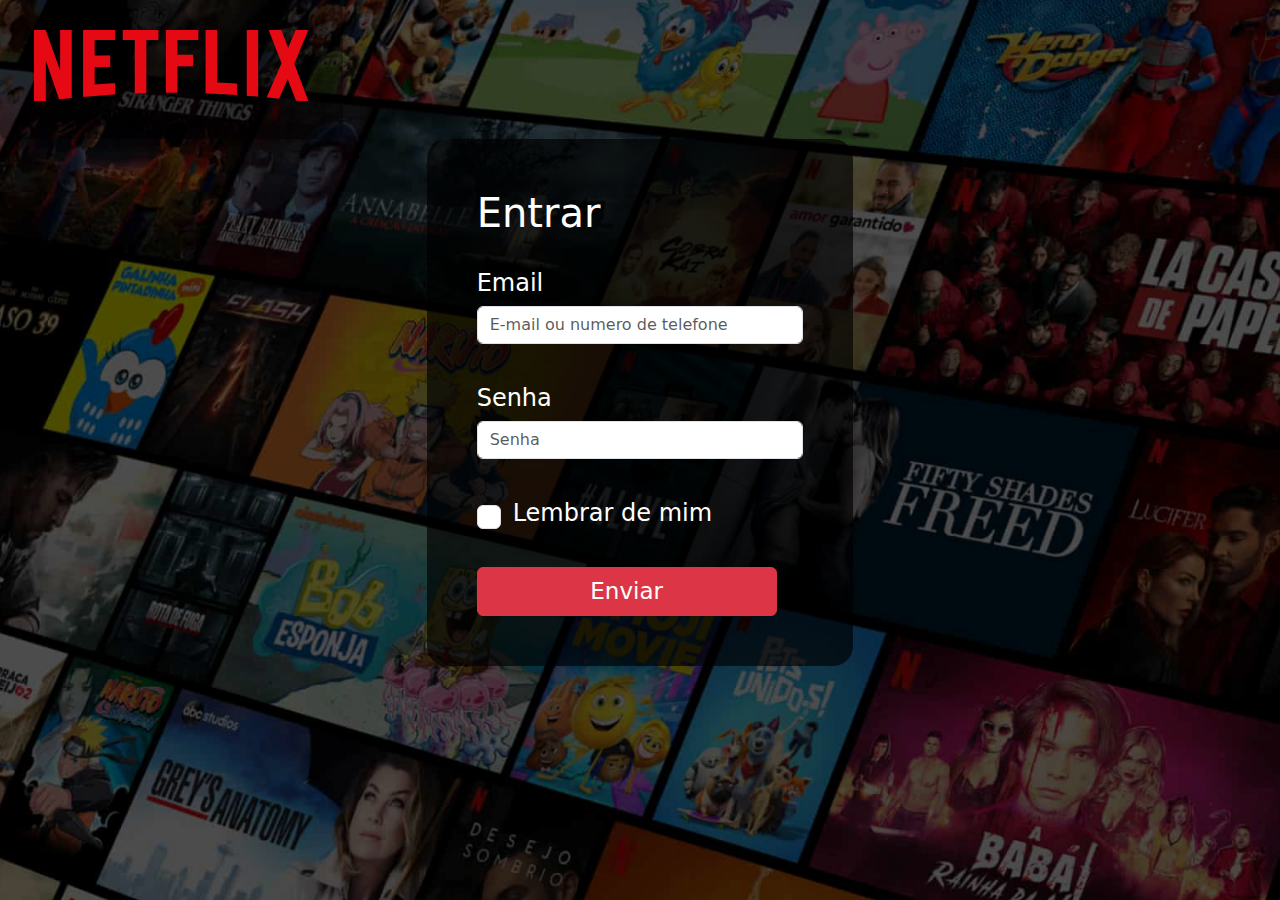
<file: index.html>
<!DOCTYPE html>
<html lang="pt-br">
<head>
    <meta charset="UTF-8">
    <meta name="viewport" content="width=device-width, initial-scale=1.0">
    <title>Netflix</title>
    <link rel="shortcut icon" href="imagens/faviconl.png" type="image/x-icon">
    <link rel="stylesheet" href="style.css">
    <link href="https://cdn.jsdelivr.net/npm/bootstrap@5.3.3/dist/css/bootstrap.min.css" rel="stylesheet" integrity="sha384-QWTKZyjpPEjISv5WaRU9OFeRpok6YctnYmDr5pNlyT2bRjXh0JMhjY6hW+ALEwIH" crossorigin="anonymous">
</head>
<body class="imag-filmes">
    <div>
        <header>
            <img class="img-thumbnail imglogo" src="imagens/logo[1].png" alt="Logo Netflix">
        </header>
        <div class="col-4 offset-4 entrar">
            <h1>Entrar</h1>
            <br>
            <form>
                <div class="mb-3 h4">
                  <label for="exampleInputEmail1" class="form-label text-white" >Email </label>
                  <input type="email" class="form-control" placeholder="E-mail ou numero de telefone" id="exampleInputEmail1" aria-describedby="emailHelp">
                </div>
                <br>
                <div class="mb-3 h4">
                  <label for="exampleInputPassword1" class="form-label text-white">Senha</label>
                  <input type="password" class="form-control" placeholder="Senha" id="exampleInputPassword1">
                </div>
                <br>
                <div class="mb-3 form-check h4">
                  <input type="checkbox" class="form-check-input" id="exampleCheck1">
                  <label class="form-check-label text-white" for="exampleCheck1 ">Lembrar de mim</label>
                </div>

                <br>
                <div class="enviar">
                    <a href="teleprincipal.html"><button type="submit" class="btn btn-danger ">Enviar</button></a>
                </div>
              </form>
        </div>
    </div>
</body>
</html>
</file>
<file: style.css>
@charset "UTF-8";

body.imag-filmes{
    background-image: url(imagens/background[1].png);
    background-repeat: no-repeat;
    background-size: cover;
    background-color: black;
}

img.imglogo {
    background-color: rgba(0, 0, 0, 0.367);
    padding: 30px;
    border: none;
}
.entrar{
    background-color: rgba(0, 0, 0, 0.656);
    color: white;
    padding: 50px;
    border-radius: 20px;
}

.enviar > a > button {
    font-size: 23px;
    width: 300px;
}
</file>
